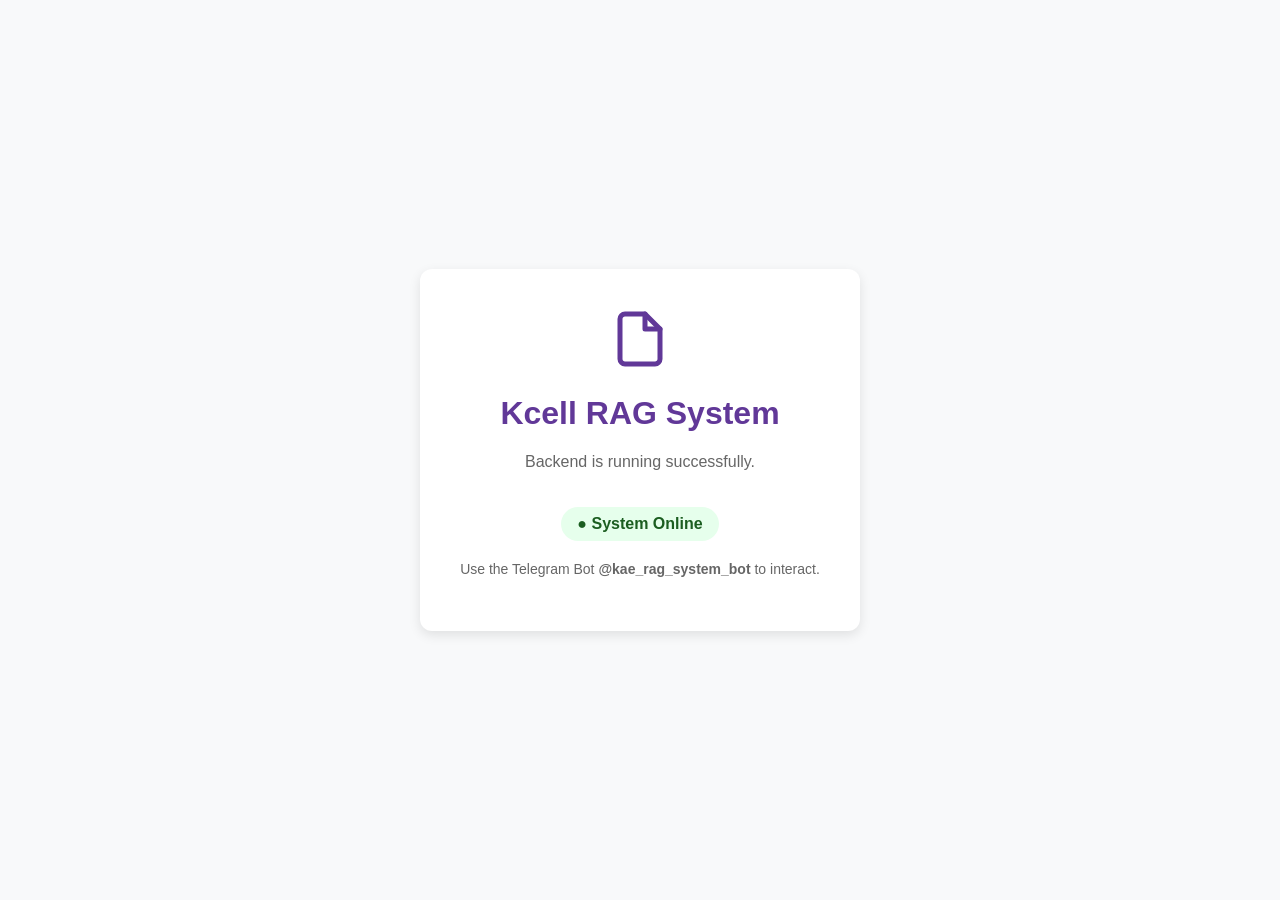
<file: static/index.html>
<!DOCTYPE html>
<html lang="ru">

<head>
    <meta charset="UTF-8">
    <meta name="viewport" content="width=device-width, initial-scale=1.0">
    <title>Kcell RAG System</title>
    <style>
        body {
            font-family: 'Inter', sans-serif;
            background-color: #f8f9fa;
            color: #333;
            display: flex;
            justify-content: center;
            align-items: center;
            height: 100vh;
            margin: 0;
        }

        .container {
            text-align: center;
            background: white;
            padding: 40px;
            border-radius: 12px;
            box-shadow: 0 4px 12px rgba(0, 0, 0, 0.1);
        }

        h1 {
            color: #613898;
        }

        p {
            color: #666;
        }

        .status {
            display: inline-block;
            margin-top: 20px;
            padding: 8px 16px;
            background: #e6ffec;
            color: #1b5e20;
            border-radius: 20px;
            font-weight: bold;
        }
    </style>
</head>

<body>
    <div class="container">
        <svg width="60" height="60" viewBox="0 0 24 24" fill="none" xmlns="http://www.w3.org/2000/svg">
            <path
                d="M14 2H6C5.46957 2 4.96086 2.21071 4.58579 2.58579C4.21071 2.96086 4 3.46957 4 4V20C4 20.5304 4.21071 21.0391 4.58579 21.4142C4.96086 21.7893 5.46957 22 6 22H18C18.5304 22 19.0391 21.7893 19.4142 21.4142C19.7893 21.0391 20 20.5304 20 20V8L14 2Z"
                stroke="#613898" stroke-width="2" stroke-linecap="round" stroke-linejoin="round" />
            <path d="M14 2V8H20" stroke="#613898" stroke-width="2" stroke-linecap="round" stroke-linejoin="round" />
        </svg>
        <h1>Kcell RAG System</h1>
        <p>Backend is running successfully.</p>
        <div class="status">● System Online</div>
        <p style="margin-top: 20px; font-size: 14px;">Use the Telegram Bot <b>@kae_rag_system_bot</b> to interact.</p>
    </div>
</body>

</html>
</file>
